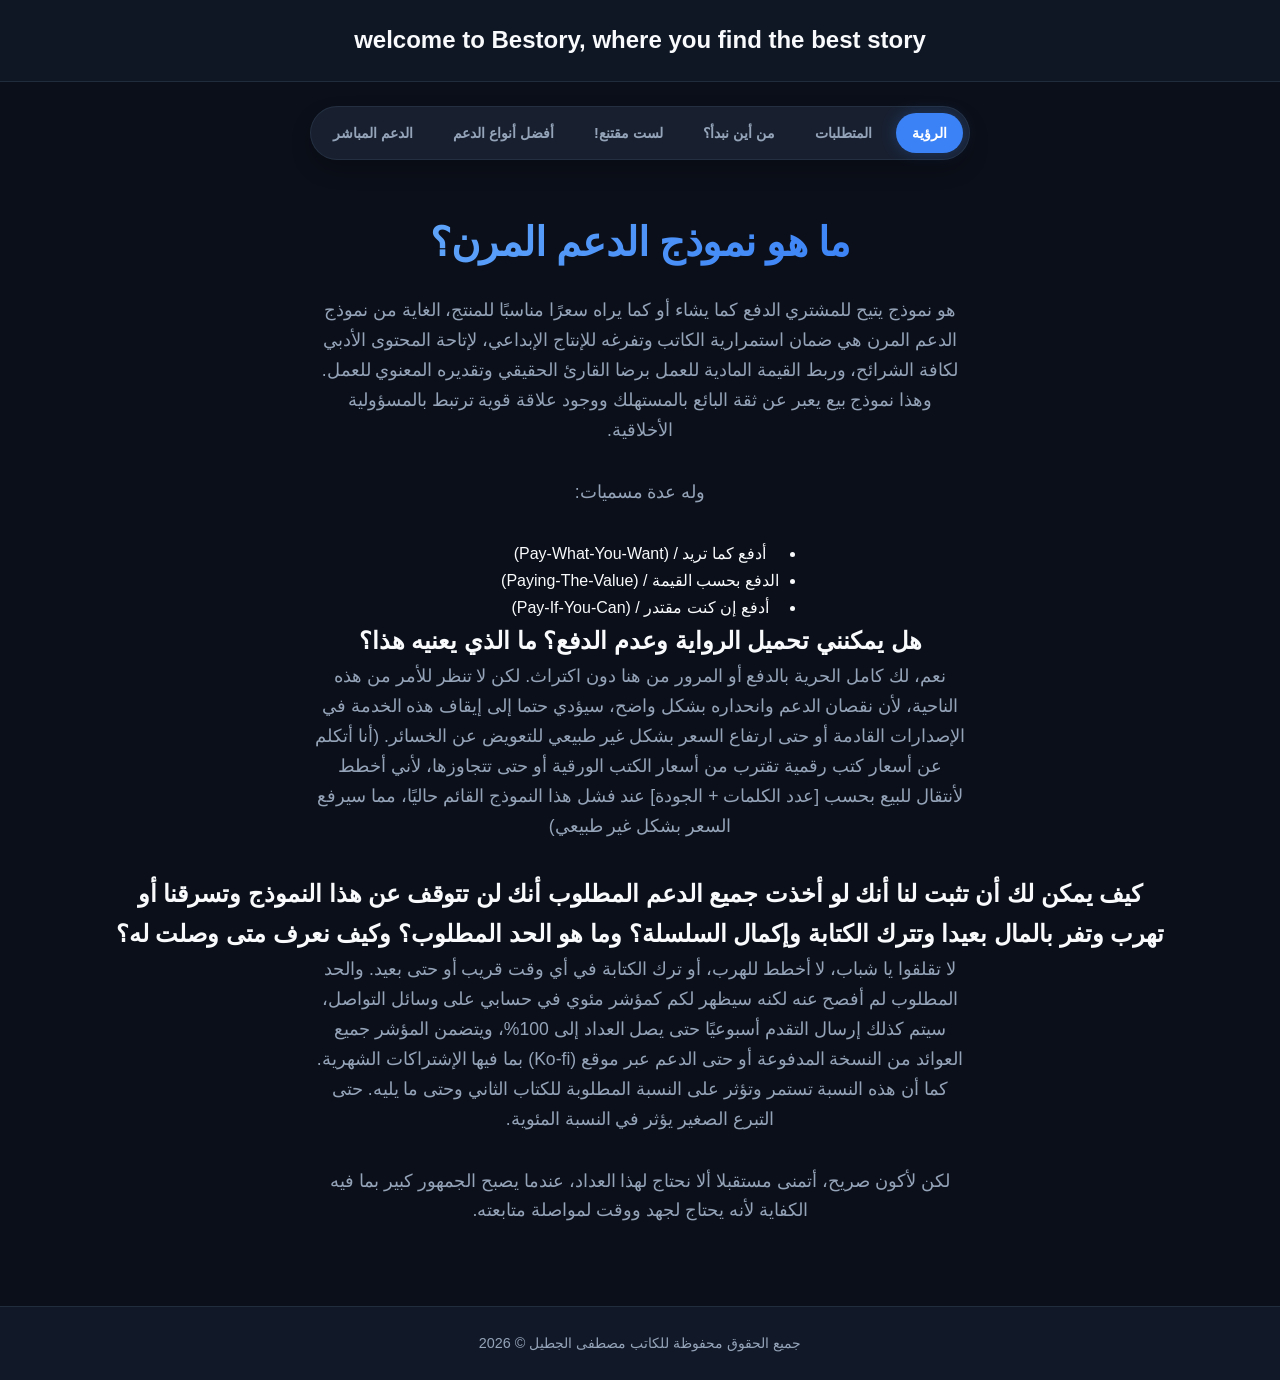
<file: index.html>
<!DOCTYPE html>
<html lang="ar" dir="rtl">
<head>
    <meta charset="UTF-8">
    <meta name="viewport" content="width=device-width, initial-scale=1.0">
    <title>نموذج الدعم المرن</title>
    <link rel="stylesheet" href="style.css">
</head>
<body>
    <header>
        <h2>welcome to Bestory, where you find the best story</h2>
    </header>
    <nav>
        <a href="index.html" class="active">الرؤية</a>
        <a href="page2.html">المتطلبات</a>
        <a href="page3.html">من أين نبدأ؟</a>
        <a href="page4.html">لست مقتنع!</a>
        <a href="page5.html">أفضل أنواع الدعم</a>
	<a href="page6.html">الدعم المباشر</a>
    </nav>
    <main>
        <h1>ما هو نموذج الدعم المرن؟</h1>
        <p>هو نموذج يتيح للمشتري الدفع كما يشاء أو كما يراه سعرًا مناسبًا للمنتج، الغاية من نموذج الدعم المرن هي ضمان استمرارية الكاتب وتفرغه للإنتاج الإبداعي، لإتاحة المحتوى الأدبي لكافة الشرائح، وربط القيمة المادية للعمل برضا القارئ الحقيقي وتقديره المعنوي للعمل. وهذا نموذج بيع يعبر عن ثقة البائع بالمستهلك ووجود علاقة قوية ترتبط بالمسؤولية الأخلاقية.</p>
        
        <p>وله عدة مسميات:</p>
        <ul>
            <li>أدفع كما تريد / (Pay-What-You-Want)</li>
            <li>الدفع بحسب القيمة / (Paying-The-Value)</li>
            <li>أدفع إن كنت مقتدر / (Pay-If-You-Can)</li>
        </ul>

        <h2>هل يمكنني تحميل الرواية وعدم الدفع؟ ما الذي يعنيه هذا؟</h2>
        <p>نعم، لك كامل الحرية بالدفع أو المرور من هنا دون اكتراث. لكن لا تنظر للأمر من هذه الناحية، لأن نقصان الدعم وانحداره بشكل واضح، سيؤدي حتما إلى إيقاف هذه الخدمة في الإصدارات القادمة أو حتى ارتفاع السعر بشكل غير طبيعي للتعويض عن الخسائر. (أنا أتكلم عن أسعار كتب رقمية تقترب من أسعار الكتب الورقية أو حتى تتجاوزها، لأني أخطط لأنتقال للبيع بحسب [عدد الكلمات + الجودة] عند فشل هذا النموذج القائم حاليًا، مما سيرفع السعر بشكل غير طبيعي)</p>

        <h2>كيف يمكن لك أن تثبت لنا أنك لو أخذت جميع الدعم المطلوب أنك لن تتوقف عن هذا النموذج وتسرقنا أو تهرب وتفر بالمال بعيدا وتترك الكتابة وإكمال السلسلة؟ وما هو الحد المطلوب؟ وكيف نعرف متى وصلت له؟</h2>
        <p>لا تقلقوا يا شباب، لا أخطط للهرب، أو ترك الكتابة في أي وقت قريب أو حتى بعيد. والحد المطلوب لم أفصح عنه لكنه سيظهر لكم كمؤشر مئوي في حسابي على وسائل التواصل، سيتم كذلك إرسال التقدم أسبوعيًا حتى يصل العداد إلى 100%، ويتضمن المؤشر جميع العوائد من النسخة المدفوعة أو حتى الدعم عبر موقع (Ko-fi) بما فيها الإشتراكات الشهرية. كما أن هذه النسبة تستمر وتؤثر على النسبة المطلوبة للكتاب الثاني وحتى ما يليه. حتى التبرع الصغير يؤثر في النسبة المئوية.</p>
        <p>لكن لأكون صريح، أتمنى مستقبلا ألا نحتاج لهذا العداد، عندما يصبح الجمهور كبير بما فيه الكفاية لأنه يحتاج لجهد ووقت لمواصلة متابعته.</p>
    </main>
    <footer>
        جميع الحقوق محفوظة للكاتب مصطفى الجطيل &copy; 2026
    </footer>
</body>
</html>
</file>
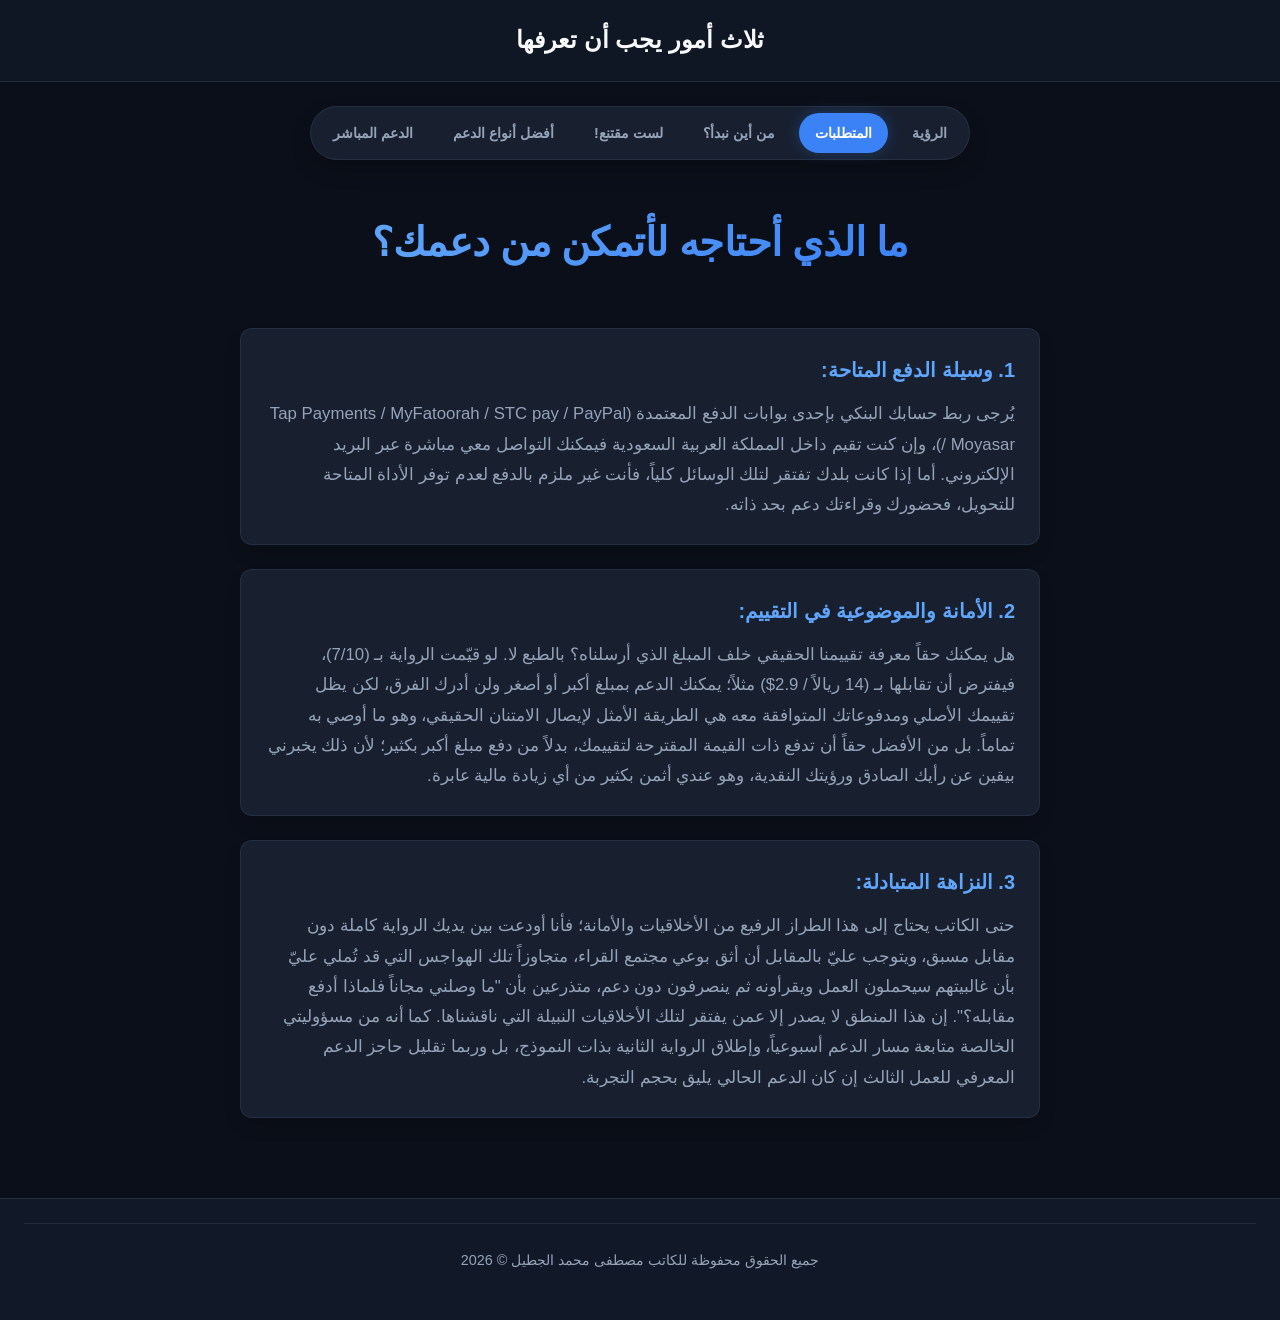
<file: page2.html>
<!DOCTYPE html>
<html lang="ar" dir="rtl">
<head>
    <meta charset="UTF-8">
    <meta name="viewport" content="width=device-width, initial-scale=1.0">
    <title>المتطلبات</title>
    <link rel="stylesheet" href="style.css">
</head>
<body>
    <header>
        <h2>ثلاث أمور يجب أن تعرفها</h2>
    </header>
    <nav>
        <a href="index.html">الرؤية</a>
        <a href="page2.html" class="active">المتطلبات</a>
        <a href="page3.html">من أين نبدأ؟</a>
        <a href="page4.html">لست مقتنع!</a>
        <a href="page5.html">أفضل أنواع الدعم</a>
        <a href="page6.html">الدعم المباشر</a>
    </nav>
    <main>
        <h1>ما الذي أحتاجه لأتمكن من دعمك؟</h1>
            
<div class="support-points">
    <div class="point-item">
        <h3>1. وسيلة الدفع المتاحة:</h3>
        <p>يُرجى ربط حسابك البنكي بإحدى بوابات الدفع المعتمدة (Tap Payments / MyFatoorah / STC pay / PayPal / Moyasar)، وإن كنت تقيم داخل المملكة العربية السعودية فيمكنك التواصل معي مباشرة عبر البريد الإلكتروني. أما إذا كانت بلدك تفتقر لتلك الوسائل كلياً، فأنت غير ملزم بالدفع لعدم توفر الأداة المتاحة للتحويل، فحضورك وقراءتك دعم بحد ذاته.</p>
    </div>
        
    <div class="point-item">
        <h3>2. الأمانة والموضوعية في التقييم:</h3>
        <p>هل يمكنك حقاً معرفة تقييمنا الحقيقي خلف المبلغ الذي أرسلناه؟ بالطبع لا. لو قيّمت الرواية بـ (7/10)، فيفترض أن تقابلها بـ (14 ريالاً / 2.9$) مثلاً؛ يمكنك الدعم بمبلغ أكبر أو أصغر ولن أدرك الفرق، لكن يظل تقييمك الأصلي ومدفوعاتك المتوافقة معه هي الطريقة الأمثل لإيصال الامتنان الحقيقي، وهو ما أوصي به تماماً. بل من الأفضل حقاً أن تدفع ذات القيمة المقترحة لتقييمك، بدلاً من دفع مبلغ أكبر بكثير؛ لأن ذلك يخبرني بيقين عن رأيك الصادق ورؤيتك النقدية، وهو عندي أثمن بكثير من أي زيادة مالية عابرة.</p>
    </div>
        
    <div class="point-item">
        <h3>3. النزاهة المتبادلة:</h3>
         <p>حتى الكاتب يحتاج إلى هذا الطراز الرفيع من الأخلاقيات والأمانة؛ فأنا أودعت بين يديك الرواية كاملة دون مقابل مسبق، ويتوجب عليّ بالمقابل أن أثق بوعي مجتمع القراء، متجاوزاً تلك الهواجس التي قد تُملي عليّ بأن غالبيتهم سيحملون العمل ويقرأونه ثم ينصرفون دون دعم، متذرعين بأن "ما وصلني مجاناً فلماذا أدفع مقابله؟". إن هذا المنطق لا يصدر إلا عمن يفتقر لتلك الأخلاقيات النبيلة التي ناقشناها. كما أنه من مسؤوليتي الخالصة متابعة مسار الدعم أسبوعياً، وإطلاق الرواية الثانية بذات النموذج، بل وربما تقليل حاجز الدعم المعرفي للعمل الثالث إن كان الدعم الحالي يليق بحجم التجربة.</p>
    </div>
</div>
    </main>
    <footer>
    </main>
    <footer>
        جميع الحقوق محفوظة للكاتب مصطفى محمد الجطيل &copy; 2026
    </footer>
</body>
</html>
</file>
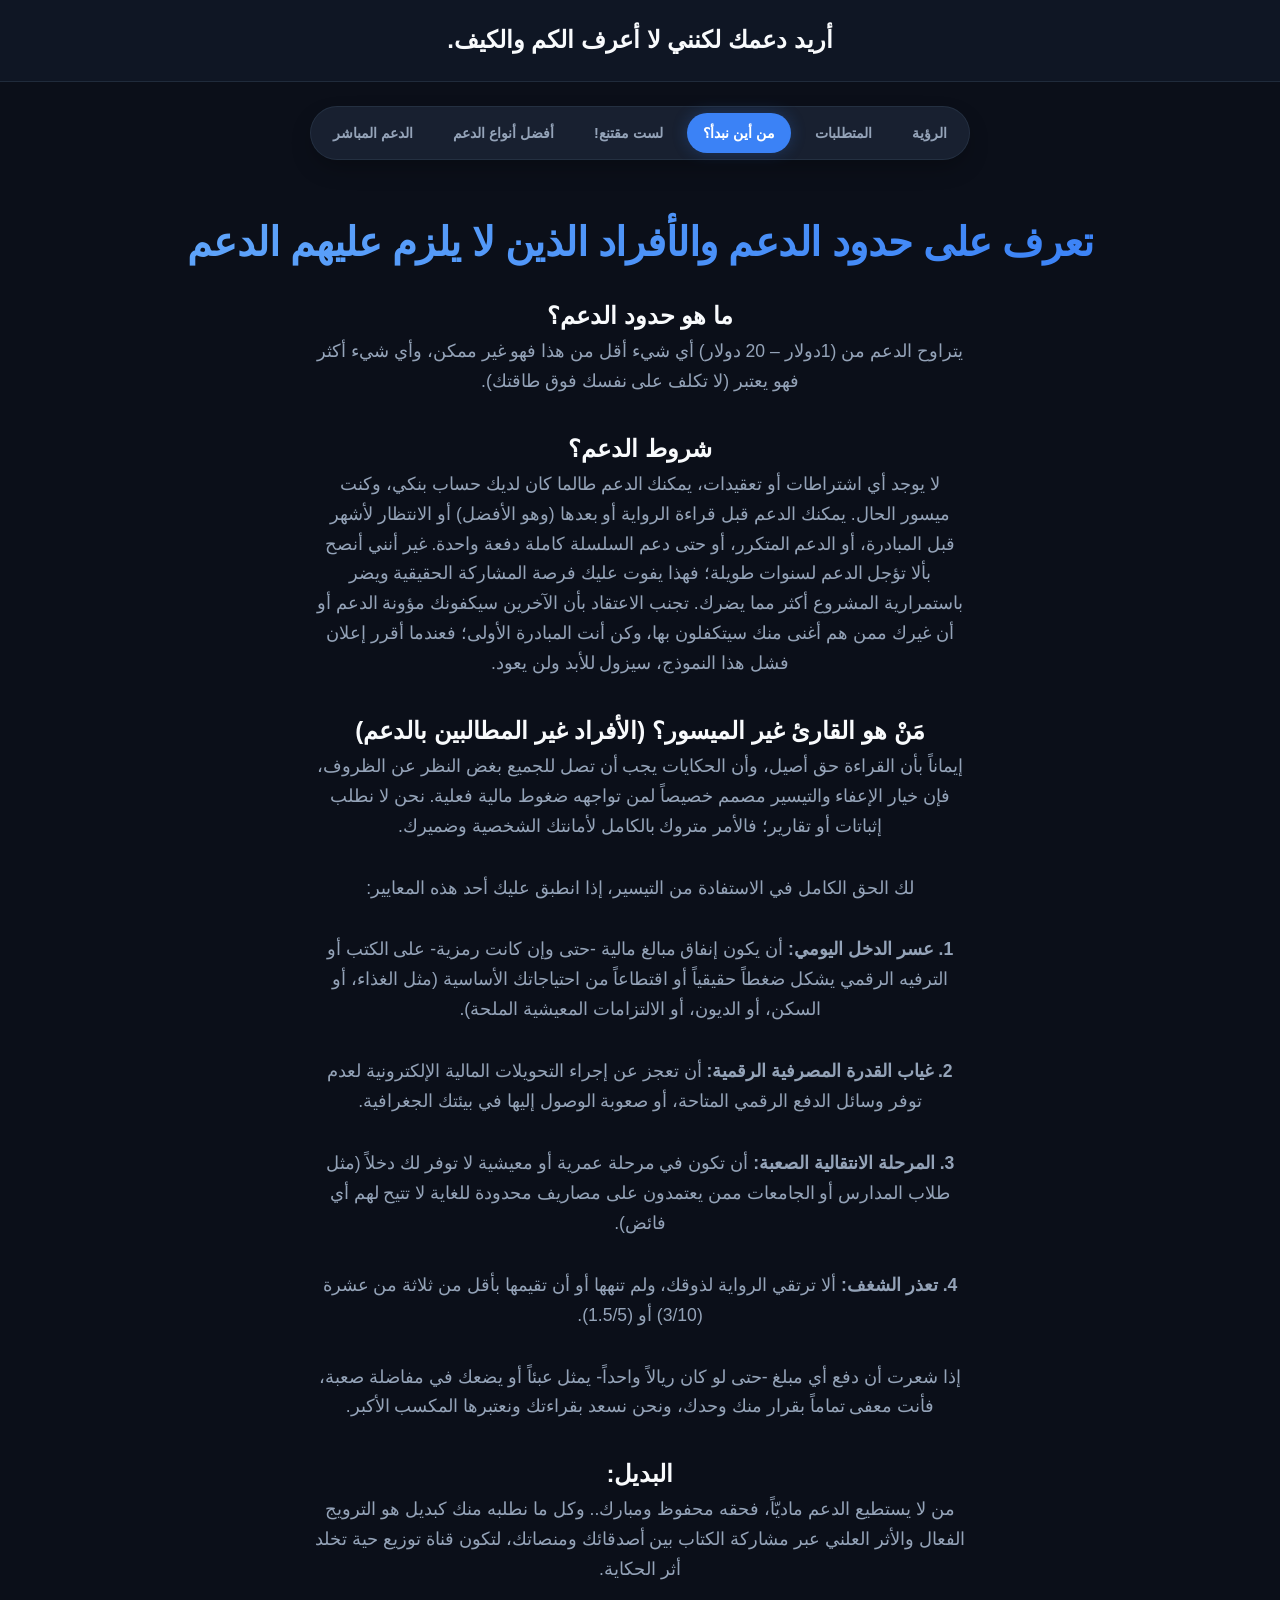
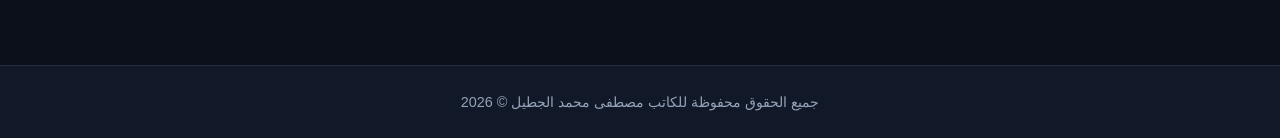
<file: page3.html>
<!DOCTYPE html>
<html lang="ar" dir="rtl">
<head>
    <meta charset="UTF-8">
    <meta name="viewport" content="width=device-width, initial-scale=1.0">
    <title>من أين أبدأ؟</title>
    <link rel="stylesheet" href="style.css">
</head>
<body>
    <header>
        <h2>أريد دعمك لكنني لا أعرف الكم والكيف.</h2>
    </header>
    <nav>
        <a href="index.html">الرؤية</a>
        <a href="page2.html">المتطلبات</a>
        <a href="page3.html" class="active">من أين نبدأ؟</a>
        <a href="page4.html">لست مقتنع!</a>
        <a href="page5.html">أفضل أنواع الدعم</a>
        <a href="page6.html">الدعم المباشر</a>
    </nav>
    <main>
        <h1>تعرف على حدود الدعم والأفراد الذين لا يلزم عليهم الدعم</h1>
        
        <h2>ما هو حدود الدعم؟</h2>
        <p>يتراوح الدعم من (1دولار – 20 دولار) أي شيء أقل من هذا فهو غير ممكن، وأي شيء أكثر فهو يعتبر (لا تكلف على نفسك فوق طاقتك).</p>

        <h2>شروط الدعم؟</h2>
        <p>لا يوجد أي اشتراطات أو تعقيدات، يمكنك الدعم طالما كان لديك حساب بنكي، وكنت ميسور الحال. يمكنك الدعم قبل قراءة الرواية أو بعدها (وهو الأفضل) أو الانتظار لأشهر قبل المبادرة، أو الدعم المتكرر، أو حتى دعم السلسلة كاملة دفعة واحدة. غير أنني أنصح بألا تؤجل الدعم لسنوات طويلة؛ فهذا يفوت عليك فرصة المشاركة الحقيقية ويضر باستمرارية المشروع أكثر مما يضرك. تجنب الاعتقاد بأن الآخرين سيكفونك مؤونة الدعم أو أن غيرك ممن هم أغنى منك سيتكفلون بها، وكن أنت المبادرة الأولى؛ فعندما أقرر إعلان فشل هذا النموذج، سيزول للأبد ولن يعود.</p>

        <h2>مَنْ هو القارئ غير الميسور؟ (الأفراد غير المطالبين بالدعم)</h2>
        <p>إيماناً بأن القراءة حق أصيل، وأن الحكايات يجب أن تصل للجميع بغض النظر عن الظروف، فإن خيار الإعفاء والتيسير مصمم خصيصاً لمن تواجهه ضغوط مالية فعلية. نحن لا نطلب إثباتات أو تقارير؛ فالأمر متروك بالكامل لأمانتك الشخصية وضميرك.</p>
        <p>لك الحق الكامل في الاستفادة من التيسير، إذا انطبق عليك أحد هذه المعايير:</p>
        
        <p><strong>1. عسر الدخل اليومي:</strong> أن يكون إنفاق مبالغ مالية -حتى وإن كانت رمزية- على الكتب أو الترفيه الرقمي يشكل ضغطاً حقيقياً أو اقتطاعاً من احتياجاتك الأساسية (مثل الغذاء، أو السكن، أو الديون، أو الالتزامات المعيشية الملحة).</p>
        
        <p><strong>2. غياب القدرة المصرفية الرقمية:</strong> أن تعجز عن إجراء التحويلات المالية الإلكترونية لعدم توفر وسائل الدفع الرقمي المتاحة، أو صعوبة الوصول إليها في بيئتك الجغرافية.</p>
        
        <p><strong>3. المرحلة الانتقالية الصعبة:</strong> أن تكون في مرحلة عمرية أو معيشية لا توفر لك دخلاً (مثل طلاب المدارس أو الجامعات ممن يعتمدون على مصاريف محدودة للغاية لا تتيح لهم أي فائض).</p>
        
        <p><strong>4. تعذر الشغف:</strong> ألا ترتقي الرواية لذوقك، ولم تنهها أو أن تقيمها بأقل من ثلاثة من عشرة (3/10) أو (1.5/5).</p>
        
        <p>إذا شعرت أن دفع أي مبلغ -حتى لو كان ريالاً واحداً- يمثل عبئاً أو يضعك في مفاضلة صعبة، فأنت معفى تماماً بقرار منك وحدك، ونحن نسعد بقراءتك ونعتبرها المكسب الأكبر.</p>

        <h2>البديل:</h2>
        <p>من لا يستطيع الدعم ماديّاً، فحقه محفوظ ومبارك.. وكل ما نطلبه منك كبديل هو الترويج الفعال والأثر العلني عبر مشاركة الكتاب بين أصدقائك ومنصاتك، لتكون قناة توزيع حية تخلد أثر الحكاية.</p>
    </main>
    <footer>
        جميع الحقوق محفوظة للكاتب مصطفى محمد الجطيل &copy; 2026
    </footer>
</body>
</html>
</file>
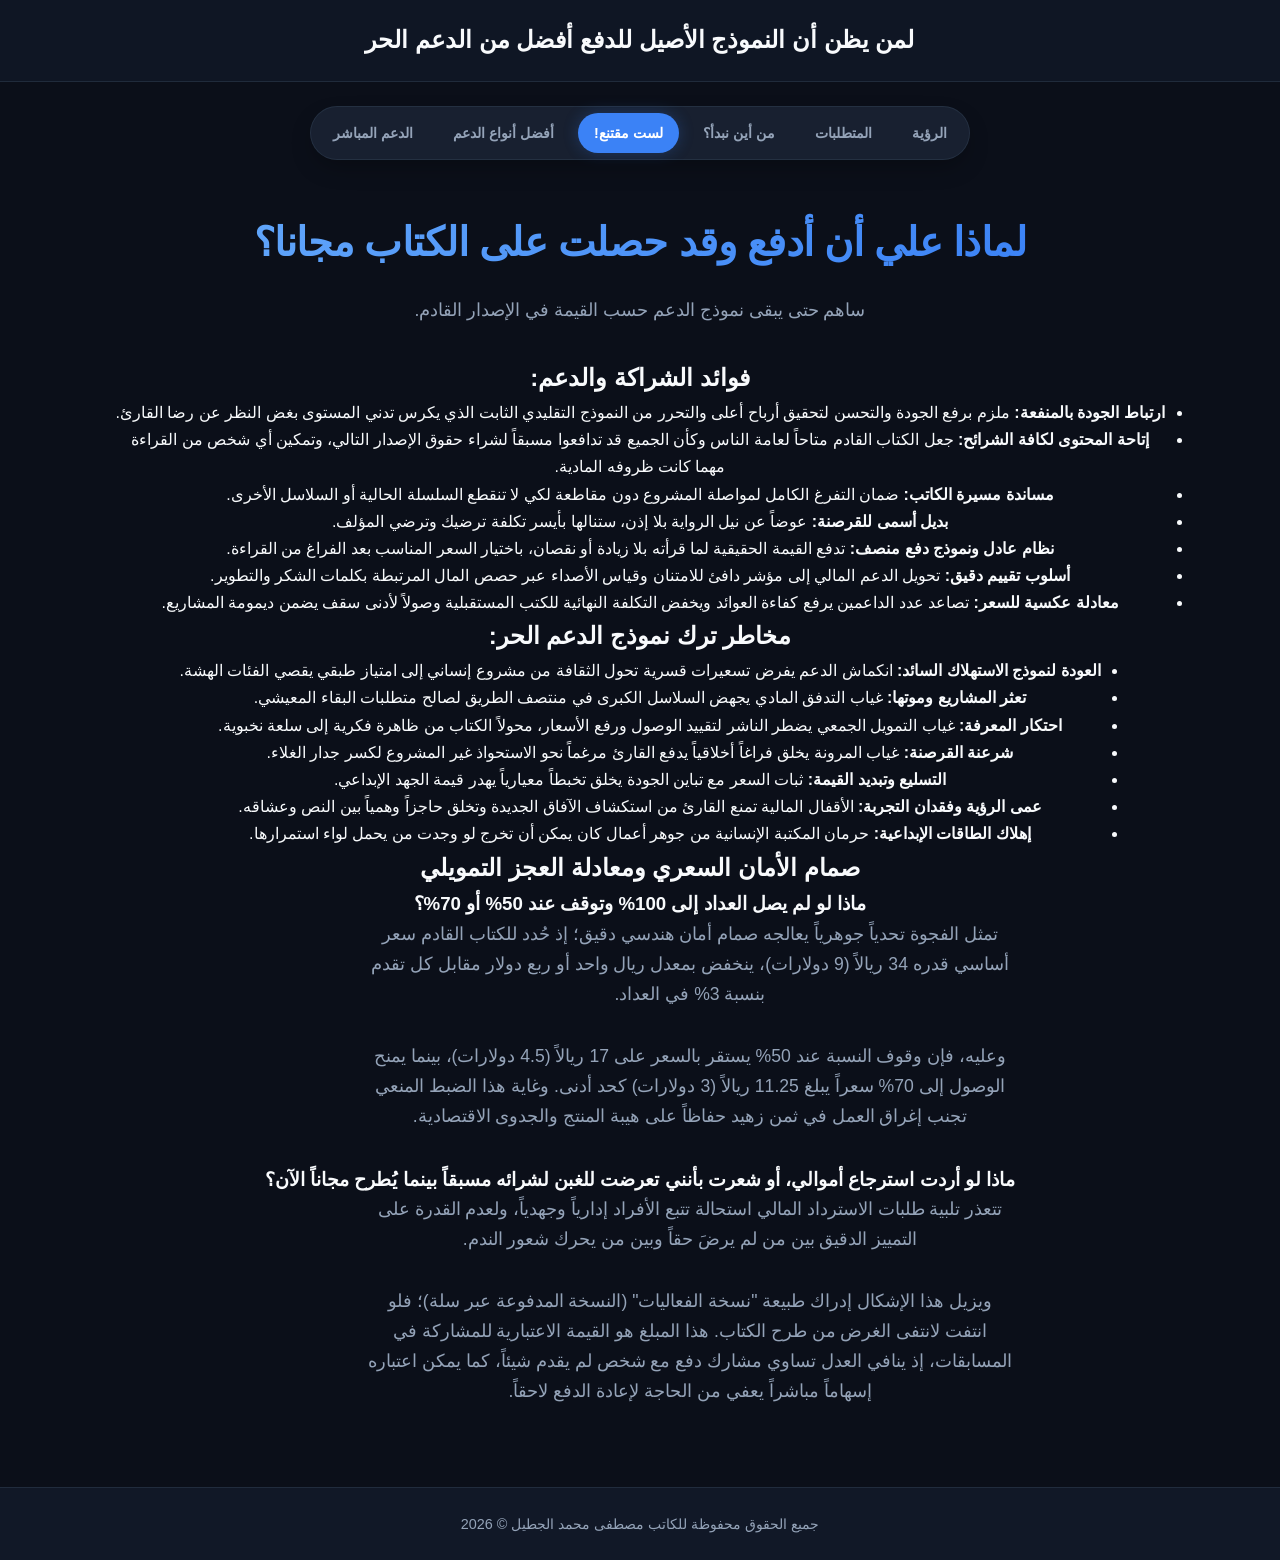
<file: page4.html>
<!DOCTYPE html>
<html lang="ar" dir="rtl">
<head>
    <meta charset="UTF-8">
    <meta name="viewport" content="width=device-width, initial-scale=1.0">
    <title>لست مقتنع!</title>
    <link rel="stylesheet" href="style.css">
</head>
<body>
    <header>
        <h2>لمن يظن أن النموذج الأصيل للدفع أفضل من الدعم الحر</h2>
    </header>
    <nav>
        <a href="index.html">الرؤية</a>
        <a href="page2.html">المتطلبات</a>
        <a href="page3.html">من أين نبدأ؟</a>
        <a href="page4.html" class="active">لست مقتنع!</a>
        <a href="page5.html">أفضل أنواع الدعم</a>
        <a href="page6.html">الدعم المباشر</a>
    </nav>
    <main>
        <h1>لماذا علي أن أدفع وقد حصلت على الكتاب مجانا؟</h1>
        <p class="intro-note">ساهم حتى يبقى نموذج الدعم حسب القيمة في الإصدار القادم.</p>

        <section class="benefits-section">
            <h2>فوائد الشراكة والدعم:</h2>
            <ul>
                <li><strong>ارتباط الجودة بالمنفعة:</strong> ملزم برفع الجودة والتحسن لتحقيق أرباح أعلى والتحرر من النموذج التقليدي الثابت الذي يكرس تدني المستوى بغض النظر عن رضا القارئ.</li>
                <li><strong>إتاحة المحتوى لكافة الشرائح:</strong> جعل الكتاب القادم متاحاً لعامة الناس وكأن الجميع قد تدافعوا مسبقاً لشراء حقوق الإصدار التالي، وتمكين أي شخص من القراءة مهما كانت ظروفه المادية.</li>
                <li><strong>مساندة مسيرة الكاتب:</strong> ضمان التفرغ الكامل لمواصلة المشروع دون مقاطعة لكي لا تنقطع السلسلة الحالية أو السلاسل الأخرى.</li>
                <li><strong>بديل أسمى للقرصنة:</strong> عوضاً عن نيل الرواية بلا إذن، ستنالها بأيسر تكلفة ترضيك وترضي المؤلف.</li>
                <li><strong>نظام عادل ونموذج دفع منصف:</strong> تدفع القيمة الحقيقية لما قرأته بلا زيادة أو نقصان، باختيار السعر المناسب بعد الفراغ من القراءة.</li>
                <li><strong>أسلوب تقييم دقيق:</strong> تحويل الدعم المالي إلى مؤشر دافئ للامتنان وقياس الأصداء عبر حصص المال المرتبطة بكلمات الشكر والتطوير.</li>
                <li><strong>معادلة عكسية للسعر:</strong> تصاعد عدد الداعمين يرفع كفاءة العوائد ويخفض التكلفة النهائية للكتب المستقبلية وصولاً لأدنى سقف يضمن ديمومة المشاريع.</li>
            </ul>
        </section>

        <section class="risks-section">
            <h2>مخاطر ترك نموذج الدعم الحر:</h2>
            <ul>
                <li><strong>العودة لنموذج الاستهلاك السائد:</strong> انكماش الدعم يفرض تسعيرات قسرية تحول الثقافة من مشروع إنساني إلى امتياز طبقي يقصي الفئات الهشة.</li>
                <li><strong>تعثر المشاريع وموتها:</strong> غياب التدفق المادي يجهض السلاسل الكبرى في منتصف الطريق لصالح متطلبات البقاء المعيشي.</li>
                <li><strong>احتكار المعرفة:</strong> غياب التمويل الجمعي يضطر الناشر لتقييد الوصول ورفع الأسعار، محولاً الكتاب من ظاهرة فكرية إلى سلعة نخبوية.</li>
                <li><strong>شرعنة القرصنة:</strong> غياب المرونة يخلق فراغاً أخلاقياً يدفع القارئ مرغماً نحو الاستحواذ غير المشروع لكسر جدار الغلاء.</li>
                <li><strong>التسليع وتبديد القيمة:</strong> ثبات السعر مع تباين الجودة يخلق تخبطاً معيارياً يهدر قيمة الجهد الإبداعي.</li>
                <li><strong>عمى الرؤية وفقدان التجربة:</strong> الأقفال المالية تمنع القارئ من استكشاف الآفاق الجديدة وتخلق حاجزاً وهمياً بين النص وعشاقه.</li>
                <li><strong>إهلاك الطاقات الإبداعية:</strong> حرمان المكتبة الإنسانية من جوهر أعمال كان يمكن أن تخرج لو وجدت من يحمل لواء استمرارها.</li>
            </ul>
        </section>

        <section class="safety-valve-section">
            <h2>صمام الأمان السعري ومعادلة العجز التمويلي</h2>
            <h3>ماذا لو لم يصل العداد إلى 100% وتوقف عند 50% أو 70%؟</h3>
            <p>تمثل الفجوة تحدياً جوهرياً يعالجه صمام أمان هندسي دقيق؛ إذ حُدد للكتاب القادم سعر أساسي قدره 34 ريالاً (9 دولارات)، ينخفض بمعدل ريال واحد أو ربع دولار مقابل كل تقدم بنسبة 3% في العداد.</p>
            <p>وعليه، فإن وقوف النسبة عند 50% يستقر بالسعر على 17 ريالاً (4.5 دولارات)، بينما يمنح الوصول إلى 70% سعراً يبلغ 11.25 ريالاً (3 دولارات) كحد أدنى. وغاية هذا الضبط المنعي تجنب إغراق العمل في ثمن زهيد حفاظاً على هيبة المنتج والجدوى الاقتصادية.</p>

            <h3>ماذا لو أردت استرجاع أموالي، أو شعرت بأنني تعرضت للغبن لشرائه مسبقاً بينما يُطرح مجاناً الآن؟</h3>
            <p>تتعذر تلبية طلبات الاسترداد المالي استحالة تتبع الأفراد إدارياً وجهدياً، ولعدم القدرة على التمييز الدقيق بين من لم يرضَ حقاً وبين من يحرك شعور الندم.</p>
            <p>ويزيل هذا الإشكال إدراك طبيعة "نسخة الفعاليات" (النسخة المدفوعة عبر سلة)؛ فلو انتفت لانتفى الغرض من طرح الكتاب. هذا المبلغ هو القيمة الاعتبارية للمشاركة في المسابقات، إذ ينافي العدل تساوي مشارك دفع مع شخص لم يقدم شيئاً، كما يمكن اعتباره إسهاماً مباشراً يعفي من الحاجة لإعادة الدفع لاحقاً.</p>
        </section>
    </main>
    <footer>
        جميع الحقوق محفوظة للكاتب مصطفى محمد الجطيل &copy; 2026
    </footer>
</body>
</html>
</file>
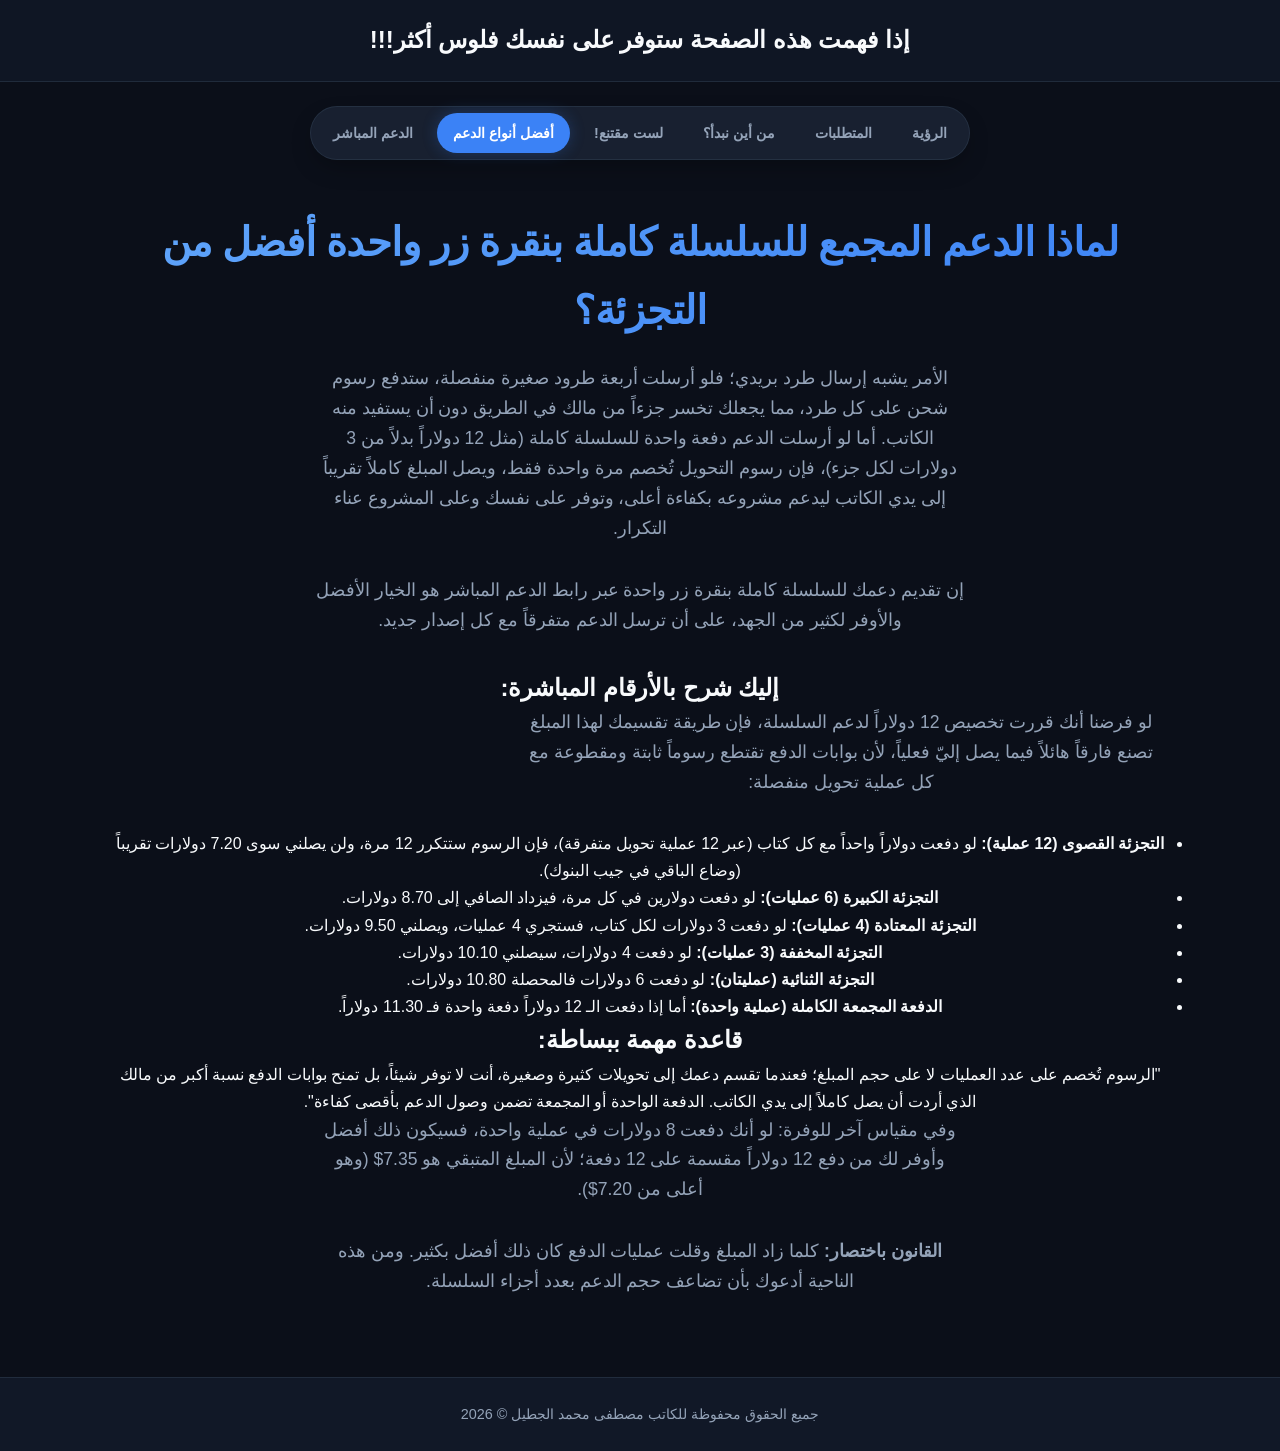
<file: page5.html>
<!DOCTYPE html>
<html lang="ar" dir="rtl">
<head>
    <meta charset="UTF-8">
    <meta name="viewport" content="width=device-width, initial-scale=1.0">
    <title>اأفضل أنواع الدعم</title>
    <link rel="stylesheet" href="style.css">
</head>
<body>
    <header>
        <h2>إذا فهمت هذه الصفحة ستوفر على نفسك فلوس أكثر!!!</h2>
    </header>
    <nav>
        <a href="index.html">الرؤية</a>
        <a href="page2.html">المتطلبات</a>
        <a href="page3.html">من أين نبدأ؟</a>
        <a href="page4.html">لست مقتنع!</a>
        <a href="page5.html" class="active">أفضل أنواع الدعم</a>
        <a href="page6.html">الدعم المباشر</a>
    </nav>
    <main>
        <h1>لماذا الدعم المجمع للسلسلة كاملة بنقرة زر واحدة أفضل من التجزئة؟</h1>
        <p>الأمر يشبه إرسال طرد بريدي؛ فلو أرسلت أربعة طرود صغيرة منفصلة، ستدفع رسوم شحن على كل طرد، مما يجعلك تخسر جزءاً من مالك في الطريق دون أن يستفيد منه الكاتب. أما لو أرسلت الدعم دفعة واحدة للسلسلة كاملة (مثل 12 دولاراً بدلاً من 3 دولارات لكل جزء)، فإن رسوم التحويل تُخصم مرة واحدة فقط، ويصل المبلغ كاملاً تقريباً إلى يدي الكاتب ليدعم مشروعه بكفاءة أعلى، وتوفر على نفسك وعلى المشروع عناء التكرار.</p>
        
        <p>إن تقديم دعمك للسلسلة كاملة بنقرة زر واحدة عبر رابط الدعم المباشر هو الخيار الأفضل والأوفر لكثير من الجهد، على أن ترسل الدعم متفرقاً مع كل إصدار جديد.</p>

        <section class="fees-breakdown">
            <h2>إليك شرح بالأرقام المباشرة:</h2>
            <p>لو فرضنا أنك قررت تخصيص 12 دولاراً لدعم السلسلة، فإن طريقة تقسيمك لهذا المبلغ تصنع فارقاً هائلاً فيما يصل إليّ فعلياً، لأن بوابات الدفع تقتطع رسوماً ثابتة ومقطوعة مع كل عملية تحويل منفصلة:</p>
            
            <ul>
                <li><strong>التجزئة القصوى (12 عملية):</strong> لو دفعت دولاراً واحداً مع كل كتاب (عبر 12 عملية تحويل متفرقة)، فإن الرسوم ستتكرر 12 مرة، ولن يصلني سوى 7.20 دولارات تقريباً (وضاع الباقي في جيب البنوك).</li>
                <li><strong>التجزئة الكبيرة (6 عمليات):</strong> لو دفعت دولارين في كل مرة، فيزداد الصافي إلى 8.70 دولارات.</li>
                <li><strong>التجزئة المعتادة (4 عمليات):</strong> لو دفعت 3 دولارات لكل كتاب، فستجري 4 عمليات، ويصلني 9.50 دولارات.</li>
                <li><strong>التجزئة المخففة (3 عمليات):</strong> لو دفعت 4 دولارات، سيصلني 10.10 دولارات.</li>
                <li><strong>التجزئة الثنائية (عمليتان):</strong> لو دفعت 6 دولارات فالمحصلة 10.80 دولارات.</li>
                <li><strong>الدفعة المجمعة الكاملة (عملية واحدة):</strong> أما إذا دفعت الـ 12 دولاراً دفعة واحدة فـ 11.30 دولاراً.</li>
            </ul>
        </section>

        <section class="rule-section">
            <h2>قاعدة مهمة ببساطة:</h2>
            <blockquote>
                "الرسوم تُخصم على عدد العمليات لا على حجم المبلغ؛ فعندما تقسم دعمك إلى تحويلات كثيرة وصغيرة، أنت لا توفر شيئاً، بل تمنح بوابات الدفع نسبة أكبر من مالك الذي أردت أن يصل كاملاً إلى يدي الكاتب. الدفعة الواحدة أو المجمعة تضمن وصول الدعم بأقصى كفاءة".
            </blockquote>
        </section>

        <section class="abundance-measure">
            <p>وفي مقياس آخر للوفرة: لو أنك دفعت 8 دولارات في عملية واحدة، فسيكون ذلك أفضل وأوفر لك من دفع 12 دولاراً مقسمة على 12 دفعة؛ لأن المبلغ المتبقي هو 7.35$ (وهو أعلى من 7.20$).</p>
            <p><strong>القانون باختصار:</strong> كلما زاد المبلغ وقلت عمليات الدفع كان ذلك أفضل بكثير. ومن هذه الناحية أدعوك بأن تضاعف حجم الدعم بعدد أجزاء السلسلة.</p>
        </section>
    </main>
    <footer>
        جميع الحقوق محفوظة للكاتب مصطفى محمد الجطيل &copy; 2026
    </footer>
</body>
</html>
</file>
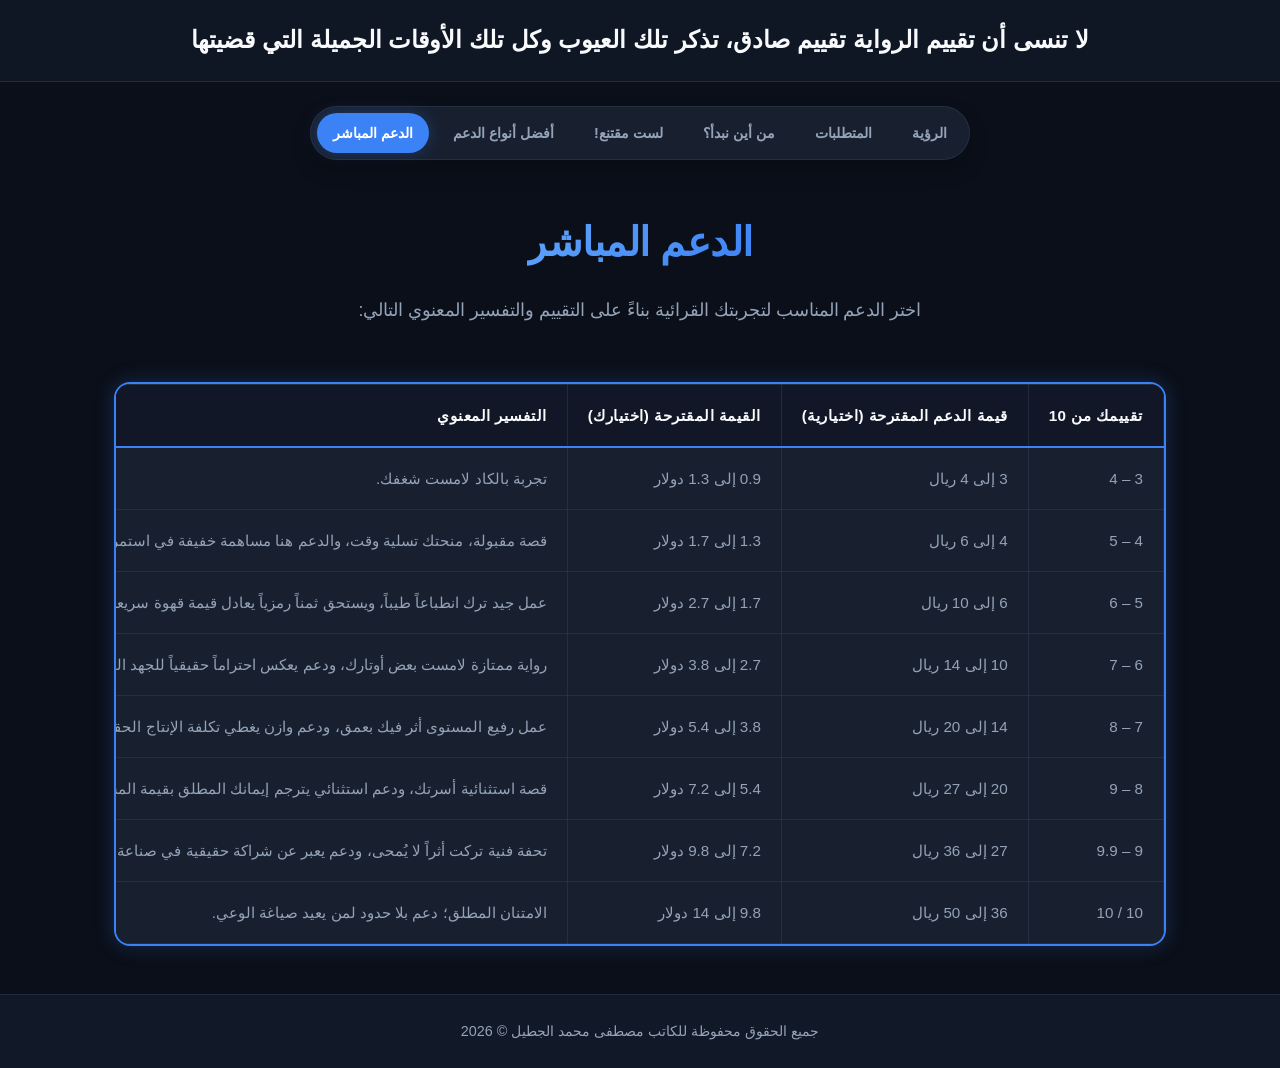
<file: page6.html>
<!DOCTYPE html>
<link rel="stylesheet" href="style.css?v=2">
<html lang="ar" dir="rtl">
<head>
    <meta charset="UTF-8">
    <meta name="viewport" content="width=device-width, initial-scale=1.0">
    <title>بوابات الدفع</title>
    <link rel="stylesheet" href="style.css">
</head>
<body>
    <header>
        <h2>لا تنسى أن تقييم الرواية تقييم صادق، تذكر تلك العيوب وكل تلك الأوقات الجميلة التي قضيتها</h2>
    </header>
    <nav>
        <a href="index.html">الرؤية</a>
        <a href="page2.html">المتطلبات</a>
        <a href="page3.html">من أين نبدأ؟</a>
        <a href="page4.html">لست مقتنع!</a>
        <a href="page5.html">أفضل أنواع الدعم</a>
        <a href="page6.html" class="active">الدعم المباشر</a>
    </nav>
    <main>
        <h1>الدعم المباشر</h1>
        <p>اختر الدعم المناسب لتجربتك القرائية بناءً على التقييم والتفسير المعنوي التالي:</p>
        
        <div class="table-container">
            <table>
                <thead>
                    <tr>
                        <th>تقييمك من 10</th>
                        <th>قيمة الدعم المقترحة (اختيارية)</th>
                        <th>القيمة المقترحة (اختيارك)</th>
                        <th>التفسير المعنوي</th>
                    </tr>
                </thead>
                <tbody>
                    <tr>
                        <td>3 – 4</td>
                        <td>3 إلى 4 ريال</td>
                        <td>0.9 إلى 1.3 دولار</td>
                        <td>تجربة بالكاد لامست شغفك.</td>
                    </tr>
                    <tr>
                        <td>4 – 5</td>
                        <td>4 إلى 6 ريال</td>
                        <td>1.3 إلى 1.7 دولار</td>
                        <td>قصة مقبولة، منحتك تسلية وقت، والدعم هنا مساهمة خفيفة في استمرار الكاتب.</td>
                    </tr>
                    <tr>
                        <td>5 – 6</td>
                        <td>6 إلى 10 ريال</td>
                        <td>1.7 إلى 2.7 دولار</td>
                        <td>عمل جيد ترك انطباعاً طيباً، ويستحق ثمناً رمزياً يعادل قيمة قهوة سريعة.</td>
                    </tr>
                    <tr>
                        <td>6 – 7</td>
                        <td>10 إلى 14 ريال</td>
                        <td>2.7 إلى 3.8 دولار</td>
                        <td>رواية ممتازة لامست بعض أوتارك، ودعم يعكس احتراماً حقيقياً للجهد المبذول.</td>
                    </tr>
                    <tr>
                        <td>7 – 8</td>
                        <td>14 إلى 20 ريال</td>
                        <td>3.8 إلى 5.4 دولار</td>
                        <td>عمل رفيع المستوى أثر فيك بعمق، ودعم وازن يغطي تكلفة الإنتاج الحقيقية.</td>
                    </tr>
                    <tr>
                        <td>8 – 9</td>
                        <td>20 إلى 27 ريال</td>
                        <td>5.4 إلى 7.2 دولار</td>
                        <td>قصة استثنائية أسرتك، ودعم استثنائي يترجم إيمانك المطلق بقيمة المشروع.</td>
                    </tr>
                    <tr>
                        <td>9 – 9.9</td>
                        <td>27 إلى 36 ريال</td>
                        <td>7.2 إلى 9.8 دولار</td>
                        <td>تحفة فنية تركت أثراً لا يُمحى، ودعم يعبر عن شراكة حقيقية في صناعة الأدب.</td>
                    </tr>
                    <tr>
                        <td>10 / 10</td>
                        <td>36 إلى 50 ريال</td>
                        <td>9.8 إلى 14 دولار</td>
                        <td>الامتنان المطلق؛ دعم بلا حدود لمن يعيد صياغة الوعي.</td>
                    </tr>
                </tbody>
            </table>
        </div>
    </main>
    <footer>
        جميع الحقوق محفوظة للكاتب مصطفى محمد الجطيل &copy; 2026
    </footer>
</body>
</html>
</file>
<file: style.css>
:root {
    --bg-primary: #0b0f19;
    --bg-secondary: #111827;
    --bg-card: rgba(30, 41, 59, 0.7);
    --border-color: rgba(51, 65, 85, 0.5);
    --accent-color: #3b82f6;
    --accent-glow: rgba(59, 130, 246, 0.25);
    --text-main: #f8fafc;
    --text-muted: #94a3b8;
    --transition-smooth: all 0.3s cubic-bezier(0.4, 0, 0.2, 1);
}

/* تصحيح محدد الشمول العام */
* {
    box-sizing: border-box;
    margin: 0;
    padding: 0;
    font-family: 'Cairo', sans-serif;
}

body {
    background-color: var(--bg-primary);
    color: var(--text-main);
    display: flex;
    flex-direction: column;
    min-height: 100vh;
    line-height: 1.7;
    overflow-x: hidden;
}

/* الهيدر العصري المدمج */
header {
    background: rgba(17, 24, 39, 0.85);
    backdrop-filter: blur(12px);
    -webkit-backdrop-filter: blur(12px);
    padding: 1.25rem 2rem;
    text-align: center;
    border-bottom: 1px solid var(--border-color);
    position: sticky;
    top: 0;
    z-index: 1000;
}

/* شريط التنقل الاحترافي */
nav {
    display: flex;
    justify-content: center;
    align-items: center;
    flex-wrap: wrap;
    gap: 8px;
    background: var(--bg-card);
    backdrop-filter: blur(12px);
    width: fit-content;
    max-width: 95%;
    margin: 1.5rem auto 0;
    padding: 6px;
    border-radius: 50px;
    border: 1px solid var(--border-color);
    box-shadow: 0 10px 25px -5px rgba(0, 0, 0, 0.3);
}

nav a {
    color: var(--text-muted);
    text-decoration: none;
    padding: 8px 16px;
    border-radius: 30px;
    font-weight: 600;
    font-size: 0.9rem;
    transition: var(--transition-smooth);
}

nav a:hover, 
nav a.active {
    background: var(--accent-color);
    color: #ffffff;
    box-shadow: 0 0 15px var(--accent-glow);
}

/* المحتوى الرئيسي بهيكل زجاجي (Glassmorphism) */
main {
    flex: 1;
    display: flex;
    flex-direction: column;
    justify-content: flex-start;
    align-items: center;
    text-align: center;
    padding: 3rem 1.5rem;
    max-width: 1100px;
    width: 100%;
    margin: 0 auto;
}

h1 {
    font-size: 2.5rem;
    font-weight: 800;
    margin-bottom: 1.25rem;
    background: linear-gradient(135deg, #60a5fa 0%, #3b82f6 100%);
    -webkit-background-clip: text;
    -webkit-text-fill-color: transparent;
    letter-spacing: -0.5px;
}

p {
    font-size: 1.1rem;
    color: var(--text-muted);
    max-width: 650px;
    margin-bottom: 2rem;
}

/* تنسيق الجدول العصري بحدود واضحة ومتكاملة */
.table-container {
    width: 100%;
    overflow-x: auto;
    margin-top: 1.5rem;
    border-radius: 16px;
    border: 2px solid var(--accent-color);
    background: var(--bg-card);
    backdrop-filter: blur(12px);
    -webkit-backdrop-filter: blur(12px);
    box-shadow: 0 0 20px var(--accent-glow);
}

/* تخصيص شريط التمرير الأفقي للجدول ليتناسب مع التصميم */
.table-container::-webkit-scrollbar {
    height: 6px;
}
.table-container::-webkit-scrollbar-track {
    background: rgba(11, 15, 25, 0.5);
    border-radius: 0 0 16px 16px;
}
.table-container::-webkit-scrollbar-thumb {
    background: var(--border-color);
    border-radius: 3px;
}
.table-container::-webkit-scrollbar-thumb:hover {
    background: var(--accent-color);
}

table {
    width: 100%;
    border-collapse: collapse;
    text-align: right;
    white-space: nowrap;
}

th, td {
    padding: 1.1rem 1.25rem;
    font-size: 0.95rem;
    border: 1px solid var(--border-color);
}

th {
    background: rgba(17, 24, 39, 0.95);
    color: var(--text-main);
    font-weight: 700;
    border-bottom: 2px solid var(--accent-color);
    letter-spacing: 0.5px;
}

td {
    color: var(--text-muted);
    transition: var(--transition-smooth);
}

tbody tr:hover td {
    background: rgba(59, 130, 246, 0.12);
    color: var(--text-main);
}

/* التذييل المنظم */
footer {
    background: var(--bg-secondary);
    text-align: center;
    padding: 1.5rem;
    font-size: 0.9rem;
    color: var(--text-muted);
    border-top: 1px solid var(--border-color);
}

/* الاستجابة للشاشات الصغيرة جداً */
@media (max-width: 768px) {
    h1 {
        font-size: 2rem;
    }
    nav {
        border-radius: 20px;
        padding: 4px;
    }
    nav a {
        padding: 6px 12px;
        font-size: 0.85rem;
    }
}
/* تنسيق قسم النقاط الرئيسية لضمان التميز البصري */
.support-points {
    width: 100%;
    max-width: 800px;
    text-align: right;
    margin: 2rem auto;
    display: flex;
    flex-direction: column;
    gap: 1.5rem;
}

.point-item {
    background: var(--bg-card);
    backdrop-filter: blur(12px);
    -webkit-backdrop-filter: blur(12px);
    border: 1px solid var(--border-color);
    border-radius: 12px;
    padding: 1.5rem;
    box-shadow: 0 10px 20px -5px rgba(0, 0, 0, 0.2);
    transition: var(--transition-smooth);
}

.point-item:hover {
    border-color: var(--accent-color);
    box-shadow: 0 0 15px var(--accent-glow);
}

.point-item h3 {
    font-size: 1.25rem;
    font-weight: 700;
    color: #60a5fa; /* لون مميز متناسق مع التدرجات الزرقاء */
    margin-bottom: 0.75rem;
}

.point-item p {
    font-size: 1.05rem;
    color: var(--text-muted);
    margin-bottom: 0;
    max-width: 100%;
    line-height: 1.8;
}
</file>
